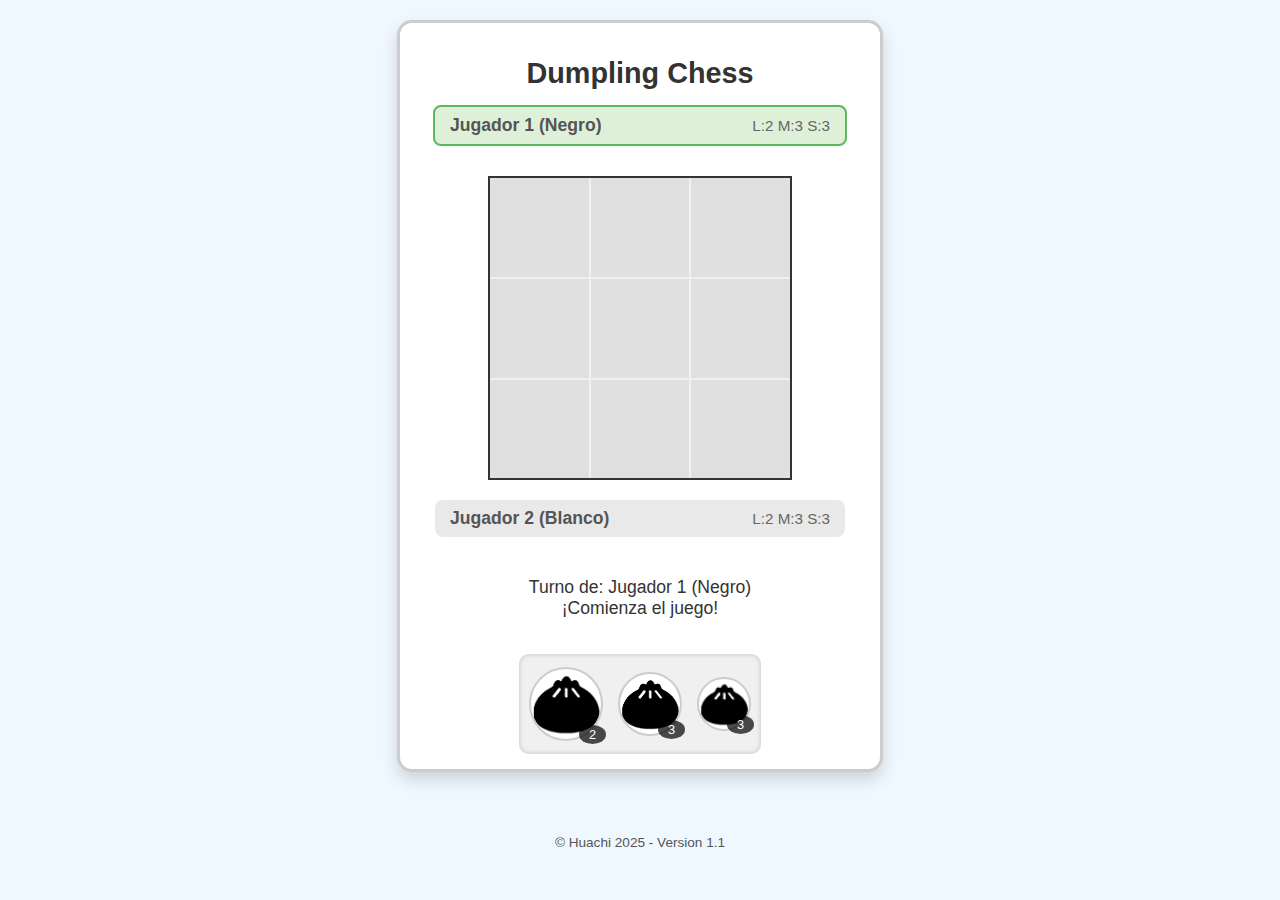
<file: ajedrez/index.html>
<!DOCTYPE html>
<html lang="es">
<head>
    <meta charset="UTF-8">
    <meta name="viewport" content="width=device-width, initial-scale=1.0">
    <title>Dumpling Chess</title>
    <link rel="stylesheet" href="style.css">
<script async src="https://pagead2.googlesyndication.com/pagead/js/adsbygoogle.js?client=ca-pub-6297143255909816"
     crossorigin="anonymous"></script>
<meta name="google-adsense-account" content="ca-pub-6297143255909816">
</head>
<body>
    <div class="game-container">
        <h1>Dumpling Chess</h1>

        <div class="player-info player-1">
            <span class="player-name">Jugador 1 (Negro)</span>
            <div class="dumpling-counts">
                L:<span class="large-dumpling-count"></span> M:<span class="medium-dumpling-count"></span> S:<span class="small-dumpling-count"></span>
            </div>
        </div>

        <div class="board-grid">
            <div class="cell" id="cell-0"></div>
            <div class="cell" id="cell-1"></div>
            <div class="cell" id="cell-2"></div>
            <div class="cell" id="cell-3"></div>
            <div class="cell center-cell" id="cell-4"></div>
            <div class="cell" id="cell-5"></div>
            <div class="cell" id="cell-6"></div>
            <div class="cell" id="cell-7"></div>
            <div class="cell" id="cell-8"></div>
        </div>

        <div class="player-info player-2">
            <span class="player-name">Jugador 2 (Blanco)</span>
            <div class="dumpling-counts">
                L:<span class="large-dumpling-count"></span> M:<span class="medium-dumpling-count"></span> S:<span class="small-dumpling-count"></span>
            </div>
        </div>

        <div class="game-messages">
            <p id="current-player-message">Turno de: Jugador 1 (Negro)</p>
            <p id="game-status-message">¡Comienza el juego!</p>
        </div>

        <div class="dumpling-selection">
            </div>

        <button id="reset-button">Reiniciar Juego</button>
    </div> <footer class="footer-copyright">
        <p>&copy; Huachi 2025 - Version 1.1</p>
    </footer>
    <script src="script.js"></script>
</body>
</html>
</file>
<file: ajedrez/style.css>
:root {
    /* Colores */
    --primary-bg-color: #f0f8ff;
    --secondary-bg-color: #ffffff;
    --cell-bg-color: #e0e0e0;
    --cell-hover-bg-color: #d0d0d0;
    --border-color: #ccc;
    --dark-border-color: #333;
    --player-1-color: #000; /* Negro */
    --player-2-color: #bbb; /* Blanco */
    --selected-border-color: #007bff;
    --selected-shadow-color: rgba(0, 123, 255, 0.6);
    --winning-cell-bg: #ffda00;
    --winning-cell-border: #ffd700;
    --current-turn-border: #5cb85c;
    --current-turn-bg: #dff0d8;
    --reset-button-bg: #007bff;
    --reset-button-hover-bg: #0056b3;

    /* Tamaños de dumpling */
    --small-dumpling-size-percent: 50%;
    --medium-dumpling-size-percent: 70%;
    --large-dumpling-size-percent: 90%;

    /* Tamaños de dumpling en el selector */
    --selector-small-size: 50px;
    --selector-medium-size: 60px;
    --selector-large-size: 70px;
}

body {
    font-family: Arial, sans-serif;
    display: flex;
    flex-direction: column;
    justify-content: flex-start;
    align-items: center;
    min-height: 100vh;
    background-color: var(--primary-bg-color);
    margin: 0;
    padding: 10px;
    box-sizing: border-box;
    overflow-y: auto;
}

.game-container {
    background-color: var(--secondary-bg-color);
    border-radius: 15px;
    padding: 15px;
    box-shadow: 0 8px 16px rgba(0, 0, 0, 0.15);
    text-align: center;
    max-width: 450px;
    width: 95%;
    position: relative;
    border: 3px solid var(--border-color);
    display: flex;
    flex-direction: column;
    align-items: center;
    margin-top: 10px;
    margin-bottom: 10px;
}

h1 {
    color: var(--dark-border-color);
    margin-bottom: 15px;
    font-size: 1.8em;
}

.player-info {
    display: flex;
    align-items: center;
    justify-content: space-between;
    margin-bottom: 10px;
    padding: 8px 15px;
    border-radius: 8px;
    width: 90%;
    max-width: 380px;
    background-color: #e9e9e9; /* Gris claro para info base */
    transition: background-color 0.3s ease, border 0.3s ease;
}

.player-info.current-turn {
    border: 2px solid var(--current-turn-border);
    background-color: var(--current-turn-bg);
}

.player-name {
    font-weight: bold;
    font-size: 1.1em;
    color: #555;
}

.dumpling-counts {
    font-size: 0.95em;
    color: #666;
}

.board-grid {
    display: grid;
    grid-template-columns: repeat(3, 1fr);
    grid-template-rows: repeat(3, 1fr);
    width: 300px;
    height: 300px;
    border: 2px solid var(--dark-border-color);
    background-color: #f0f0f0;
    gap: 2px;
    margin: 20px auto;
}

.cell {
    width: 100%;
    height: 100%;
    background-color: var(--cell-bg-color);
    display: flex;
    justify-content: center;
    align-items: center;
    cursor: pointer;
    box-sizing: border-box;
    position: relative;
    overflow: hidden;
}

.cell:hover {
    background-color: var(--cell-hover-bg-color);
}

.cell.occupied {
    cursor: default;
}

/* Estilos para el dumpling dentro de las celdas del tablero */
.dumpling {
    border-radius: 50%;
    display: flex;
    justify-content: center;
    align-items: center;
    position: absolute;
    background-size: cover;
    background-position: center;
    background-repeat: no-repeat;
}

.dumpling.player-1 { /* Negro */
    border: 1px solid var(--player-1-color);
}

.dumpling.player-2 { /* Blanco */
    border: 1px solid var(--player-2-color);
}

.dumpling.small {
    width: var(--small-dumpling-size-percent);
    height: var(--small-dumpling-size-percent);
}

.dumpling.medium {
    width: var(--medium-dumpling-size-percent);
    height: var(--medium-dumpling-size-percent);
}

.dumpling.large {
    width: var(--large-dumpling-size-percent);
    height: var(--large-dumpling-size-percent);
}

/* Rutas de las imágenes para los dumplings en el TABLERO */
.dumpling.player-1.large { background-image: url('assets/images/dumpling-negro-l.png'); }
.dumpling.player-1.medium { background-image: url('assets/images/dumpling-negro-m.png'); }
.dumpling.player-1.small { background-image: url('assets/images/dumpling-negro-s.png'); }

.dumpling.player-2.large { background-image: url('assets/images/dumpling-blanco-l.png'); }
.dumpling.player-2.medium { background-image: url('assets/images/dumpling-blanco-m.png'); }
.dumpling.player-2.small { background-image: url('assets/images/dumpling-blanco-s.png'); }


/* Modificaciones para el texto de mensajes del juego */
.game-messages {
    margin-top: 15px;
    font-size: 1.1em;
    color: var(--dark-border-color);
    min-height: 3.5em; /* Valor ajustado para asegurar espacio constante, puedes probar con 4em si es necesario */
    display: flex; /* Añadir display flex para centrar verticalmente */
    flex-direction: column; /* Apilar los mensajes */
    justify-content: center; /* Centrar verticalmente */
    align-items: center; /* Centrar horizontalmente si el texto no ocupa todo el ancho */
    text-align: center; /* Asegura que el texto se centre */
    padding: 5px 0; /* Un poco de padding si es necesario, ajusta si es necesario */
}

/* Opcional: Asegurarse de que los párrafos dentro no añadan márgenes extra que causen desplazamiento */
.game-messages p {
    margin: 0;
    line-height: 1.2em; /* Asegura un espaciado consistente de línea */
}


/* Estilos para el selector de dumplings */
.dumpling-selection {
    display: flex;
    justify-content: center;
    align-items: center;
    gap: 15px;
    margin-top: 20px;
    padding: 10px;
    background-color: #f0f0f0;
    border-radius: 10px;
    box-shadow: inset 0 0 5px rgba(0,0,0,0.2);
    min-height: 80px;
}

.dumpling-option {
    border-radius: 50%;
    background-color: transparent; 
    background-size: cover;
    background-position: center;
    background-repeat: no-repeat;
    border: 2px solid var(--border-color);
    cursor: pointer;
    position: relative;
    display: flex;
    justify-content: center;
    align-items: center;
    transition: transform 0.2s ease, border-color 0.2s ease;
}

/* Tamaños específicos para las imágenes del selector */
.dumpling-option.large-dumpling {
    width: var(--selector-large-size);
    height: var(--selector-large-size);
}

.dumpling-option.medium-dumpling {
    width: var(--selector-medium-size);
    height: var(--selector-medium-size);
}

.dumpling-option.small-dumpling {
    width: var(--selector-small-size);
    height: var(--selector-small-size);
}

.dumpling-option:hover {
    transform: scale(1.05);
    border-color: var(--selected-border-color);
}

.dumpling-option.selected {
    border-color: var(--selected-border-color);
    box-shadow: 0 0 10px var(--selected-shadow-color);
}

.dumpling-option.disabled {
    opacity: 0.5;
    cursor: not-allowed;
}

.dumpling-count-overlay {
    position: absolute;
    bottom: -5px;
    right: -5px;
    background-color: rgba(0, 0, 0, 0.7);
    color: white;
    border-radius: 50%;
    padding: 2px 6px;
    font-size: 0.8em;
    min-width: 15px;
    text-align: center;
}

/* Rutas de las imágenes para las OPCIONES de selección */
.dumpling-option.player-1.large-dumpling { background-image: url('assets/images/dumpling-negro-l.png'); }
.dumpling-option.player-1.medium-dumpling { background-image: url('assets/images/dumpling-negro-m.png'); }
.dumpling-option.player-1.small-dumpling { background-image: url('assets/images/dumpling-negro-s.png'); }

.dumpling-option.player-2.large-dumpling { background-image: url('assets/images/dumpling-blanco-l.png'); }
.dumpling-option.player-2.medium-dumpling { background-image: url('assets/images/dumpling-blanco-m.png'); }
.dumpling-option.player-2.small-dumpling { background-image: url('assets/images/dumpling-blanco-s.png'); }

#reset-button {
    margin-top: 20px;
    padding: 10px 20px;
    font-size: 1.1em;
    cursor: pointer;
    background-color: var(--reset-button-bg);
    color: white;
    border: none;
    border-radius: 5px;
    transition: background-color 0.3s ease;
}

#reset-button:hover {
    background-color: var(--reset-button-hover-bg);
}

.winning-cell {
    background-color: var(--winning-cell-bg);
    border: 2px solid var(--winning-cell-border);
}

/* Media Queries para responsividad */
@media (max-width: 600px) {
    .game-container {
        padding: 10px;
        margin-top: 5px;
        margin-bottom: 5px;
    }

    h1 {
        font-size: 1.5em;
        margin-bottom: 10px;
    }

    .player-info {
        padding: 5px 10px;
        font-size: 0.9em;
        width: 95%;
    }

    .board-grid {
        width: 90vw;
        height: 90vw;
        max-width: 300px;
        max-height: 300px;
        margin: 10px auto;
    }

    .dumpling.small {
        width: calc(var(--small-dumpling-size-percent) + 5%); /* Ajuste menor para pantallas pequeñas */
        height: calc(var(--small-dumpling-size-percent) + 5%);
    }
    .dumpling.medium {
        width: calc(var(--medium-dumpling-size-percent) + 5%);
        height: calc(var(--medium-dumpling-size-percent) + 5%);
    }
    .dumpling.large {
        width: calc(var(--large-dumpling-size-percent) + 5%);
        height: calc(var(--large-dumpling-size-percent) + 5%);
    }

    /* Ajuste para el min-height en pantallas pequeñas si es necesario */
    .game-messages {
        font-size: 0.9em;
        margin-top: 10px;
        min-height: 4em; /* Podría necesitar un poco más de altura mínima en pantallas pequeñas */
    }

    .dumpling-selection {
        flex-wrap: wrap;
        gap: 5px;
        margin-top: 10px;
        padding: 5px;
        width: 98%;
    }

    .dumpling-option.small-dumpling {
        width: calc(var(--selector-small-size) - 5px);
        height: calc(var(--selector-small-size) - 5px);
    }
    .dumpling-option.medium-dumpling {
        width: calc(var(--selector-medium-size) - 5px);
        height: calc(var(--selector-medium-size) - 5px);
    }
    .dumpling-option.large-dumpling {
        width: calc(var(--selector-large-size) - 5px);
        height: calc(var(--selector-large-size) - 5px);
    }
}

/* Estilos para el Footer de Copyright */
.footer-copyright {
    margin-top: 30px; /* Espacio entre el contenedor del juego y el footer */
    font-size: 0.85em;
    color: #555;
    text-align: center;
    padding: 10px 0;
    width: 100%;
}
</file>
